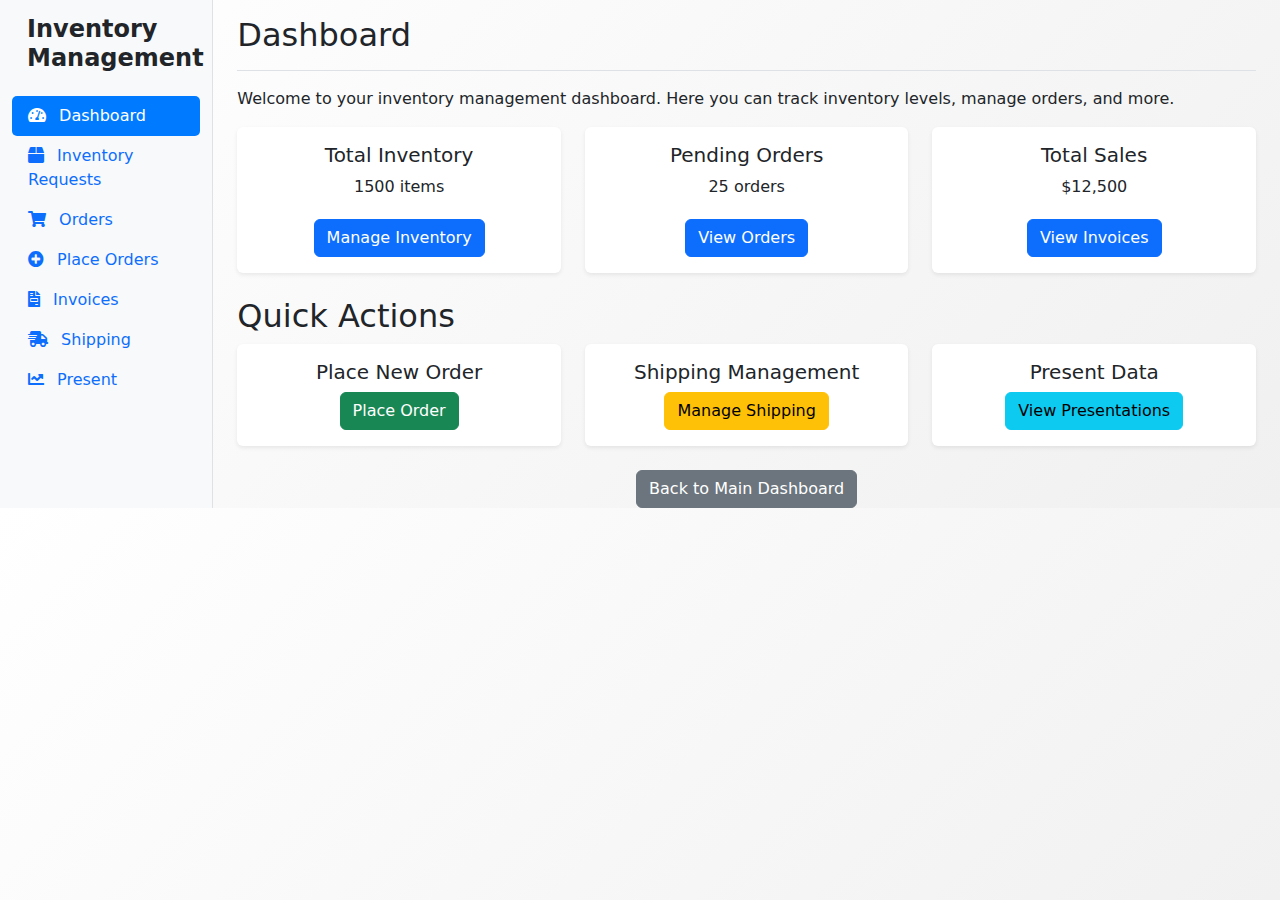
<file: inventory.html>
<!DOCTYPE html>
<html lang="en">
<head>
    <meta charset="UTF-8">
    <meta name="viewport" content="width=device-width, initial-scale=1.0">
    <title>Stokify - Inventory Management Dashboard</title>
    <link rel="stylesheet" href="mainstyle.css">
    <link href="https://cdn.jsdelivr.net/npm/bootstrap@5.2.2/dist/css/bootstrap.min.css" rel="stylesheet">
    <link rel="stylesheet" href="https://cdnjs.cloudflare.com/ajax/libs/font-awesome/5.15.4/css/all.min.css">
</head>
<body>
    <div class="container-fluid">
        <div class="row">
            <nav class="col-md-3 col-lg-2 d-md-block bg-light sidebar">
                <div class="sidebar-sticky">
                    <h4 class="sidebar-heading">Inventory Management</h4>
                    <ul class="nav flex-column">
                        <li class="nav-item">
                            <a class="nav-link active" href="#">
                                <i class="fas fa-tachometer-alt"></i>
                                Dashboard
                            </a>
                        </li>
                        <li class="nav-item">
                            <a class="nav-link" href="/">
                                <i class="fas fa-box"></i>
                                Inventory Requests
                            </a>
                        </li>
                        <li class="nav-item">
                            <a class="nav-link" href="">
                                <i class="fas fa-shopping-cart"></i>
                                Orders
                            </a>
                        </li>
                        <li class="nav-item">
                            <a class="nav-link" href="place_orders.html">
                                <i class="fas fa-plus-circle"></i>
                                Place Orders
                            </a>
                        </li>
                        <li class="nav-item">
                            <a class="nav-link" href="invoices.html">
                                <i class="fas fa-file-invoice"></i>
                                Invoices
                            </a>
                        </li>
                        <li class="nav-item">
                            <a class="nav-link" href="shipping.html">
                                <i class="fas fa-shipping-fast"></i>
                                Shipping
                            </a>
                        </li>
                        <li class="nav-item">
                            <a class="nav-link" href="present.html">
                                <i class="fas fa-chart-line"></i>
                                Present
                            </a>
                        </li>
                    </ul>
                </div>
            </nav>

            <main class="col-md-9 ms-sm-auto col-lg-10 px-4">
                <div class="d-flex justify-content-between flex-wrap flex-md-nowrap align-items-center pt-3 pb-2 mb-3 border-bottom">
                    <h1 class="h2">Dashboard</h1>
                </div>
                <p>Welcome to your inventory management dashboard. Here you can track inventory levels, manage orders, and more.</p>
                
                <div class="row g-4">
                    <div class="col-md-4">
                        <div class="card text-center shadow-sm border-0 rounded">
                            <div class="card-body">
                                <h5 class="card-title">Total Inventory</h5>
                                <p class="card-text">1500 items</p>
                                <a href="inventory_requests.html" class="btn btn-primary">Manage Inventory</a>
                            </div>
                        </div>
                    </div>
                    <div class="col-md-4">
                        <div class="card text-center shadow-sm border-0 rounded">
                            <div class="card-body">
                                <h5 class="card-title">Pending Orders</h5>
                                <p class="card-text">25 orders</p>
                                <a href="orders.html" class="btn btn-primary">View Orders</a>
                            </div>
                        </div>
                    </div>
                    <div class="col-md-4">
                        <div class="card text-center shadow-sm border-0 rounded">
                            <div class="card-body">
                                <h5 class="card-title">Total Sales</h5>
                                <p class="card-text">$12,500</p>
                                <a href="invoices.html" class="btn btn-primary">View Invoices</a>
                            </div>
                        </div>
                    </div>
                </div>

                <h2 class="mt-4">Quick Actions</h2>
                <div class="row g-4">
                    <div class="col-md-4">
                        <div class="card text-center shadow-sm border-0 rounded">
                            <div class="card-body">
                                <h5 class="card-title">Place New Order</h5>
                                <a href="place_orders.html" class="btn btn-success">Place Order</a>
                            </div>
                        </div>
                    </div>
                    <div class="col-md-4">
                        <div class="card text-center shadow-sm border-0 rounded">
                            <div class="card-body">
                                <h5 class="card-title">Shipping Management</h5>
                                <a href="shipping.html" class="btn btn-warning">Manage Shipping</a>
                            </div>
                        </div>
                    </div>
                    <div class="col-md-4">
                        <div class="card text-center shadow-sm border-0 rounded">
                            <div class="card-body">
                                <h5 class="card-title">Present Data</h5>
                                <a href="present.html" class="btn btn-info">View Presentations</a>
                            </div>
                        </div>
                    </div>
                </div>
                
                <div class="mt-4 text-center">
                    <a href="dashboard.html" class="btn btn-secondary">Back to Main Dashboard</a>
                </div>
            </main>
        </div>
    </div>

    <script src="https://cdn.jsdelivr.net/npm/bootstrap@5.2.2/dist/js/bootstrap.bundle.min.js"></script>
</body>
</html>
</file>
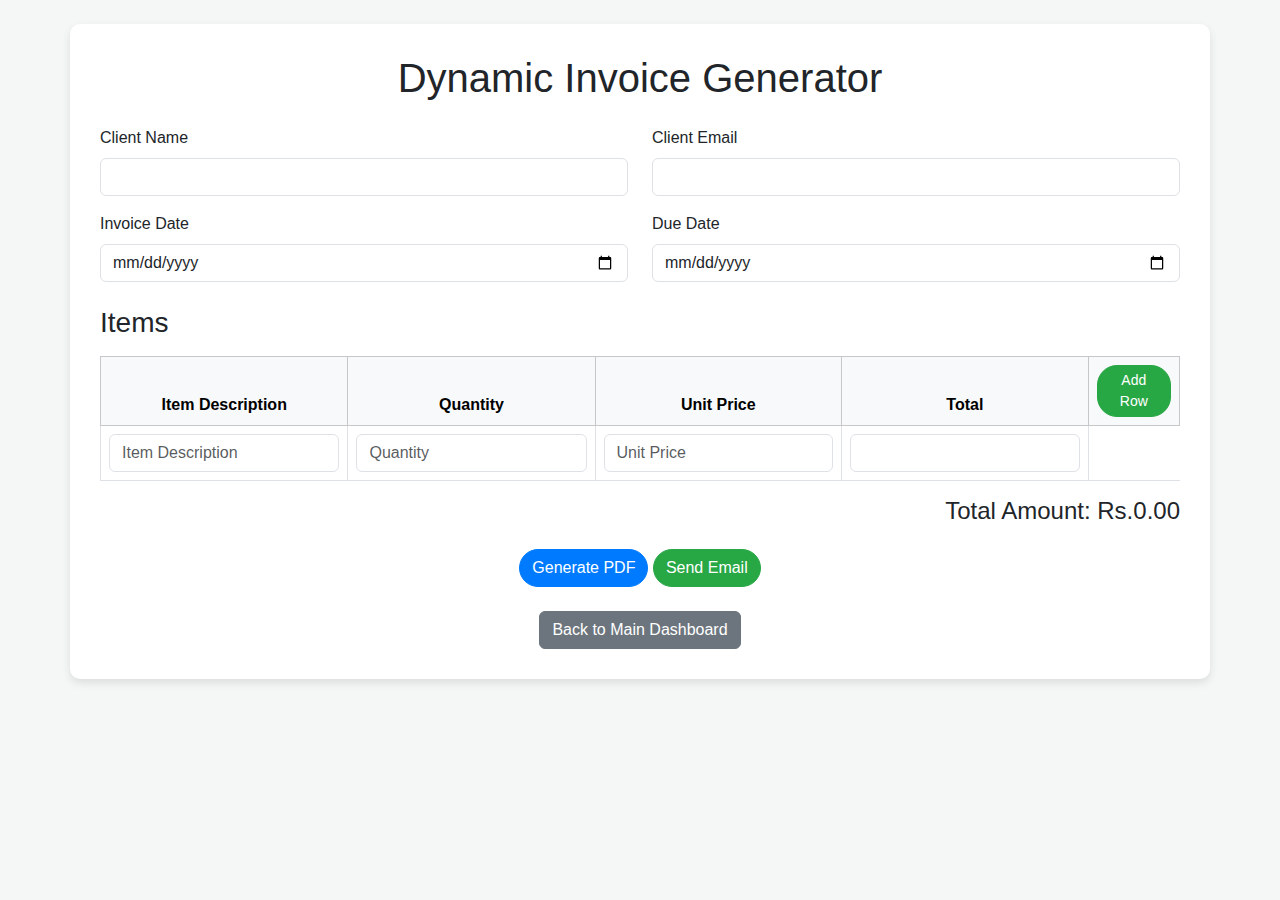
<file: invoice_generator.html>
<!DOCTYPE html>
<html lang="en">
<head>
    <meta charset="UTF-8">
    <meta name="viewport" content="width=device-width, initial-scale=1.0">
    <title>Dynamic Invoice Generator</title>
    <link rel="stylesheet" href="mainstyle.css">
    <link href="https://cdn.jsdelivr.net/npm/bootstrap@5.2.2/dist/css/bootstrap.min.css" rel="stylesheet">
    <link rel="stylesheet" href="https://cdnjs.cloudflare.com/ajax/libs/font-awesome/5.15.4/css/all.min.css">
    <style>
        body {
            background: #f4f7f6;
            font-family: 'Poppins', sans-serif;
        }
        .container {
            background: #ffffff;
            padding: 30px;
            border-radius: 10px;
            box-shadow: 0 4px 8px rgba(0,0,0,0.1);
        }
        .form-label {
            font-weight: 500;
        }
        .table th, .table td {
            text-align: center;
        }
        .btn-success, .btn-primary, .btn-warning, .btn-info {
            border-radius: 20px;
        }
        .btn-success {
            background-color: #28a745;
            border-color: #28a745;
        }
        .btn-success:hover {
            background-color: #218838;
            border-color: #1e7e34;
        }
        .btn-primary {
            background-color: #007bff;
            border-color: #007bff;
        }
        .btn-primary:hover {
            background-color: #0056b3;
            border-color: #004a99;
        }
        .btn-warning {
            background-color: #ffc107;
            border-color: #ffc107;
        }
        .btn-warning:hover {
            background-color: #e0a800;
            border-color: #d39e00;
        }
        .btn-info {
            background-color: #17a2b8;
            border-color: #17a2b8;
        }
        .btn-info:hover {
            background-color: #117a8b;
            border-color: #0f6c75;
        }
        .table-light {
            background-color: #f8f9fa;
        }
        .card-header {
            background-color: #007bff;
            color: white;
            font-weight: 600;
        }
        .card-body {
            background-color: #f4f7f6;
        }
    </style>
</head>
<body>
    <div class="container mt-4">
        <h1 class="text-center mb-4">Dynamic Invoice Generator</h1>
        
        <form id="invoiceForm">
            <div class="row mb-3">
                <div class="col-md-6">
                    <label for="clientName" class="form-label">Client Name</label>
                    <input type="text" class="form-control" id="clientName" required>
                </div>
                <div class="col-md-6">
                    <label for="clientEmail" class="form-label">Client Email</label>
                    <input type="email" class="form-control" id="clientEmail" required>
                </div>
            </div>

            <div class="row mb-3">
                <div class="col-md-6">
                    <label for="invoiceDate" class="form-label">Invoice Date</label>
                    <input type="date" class="form-control" id="invoiceDate" required>
                </div>
                <div class="col-md-6">
                    <label for="dueDate" class="form-label">Due Date</label>
                    <input type="date" class="form-control" id="dueDate" required>
                </div>
            </div>

            <h3 class="mt-4 mb-3">Items</h3>
            <table class="table table-bordered" id="itemsTable">
                <thead class="table-light">
                    <tr>
                        <th>Item Description</th>
                        <th>Quantity</th>
                        <th>Unit Price</th>
                        <th>Total</th>
                        <th><button type="button" class="btn btn-success btn-sm" onclick="addRow()">Add Row</button></th>
                    </tr>
                </thead>
                <tbody>
                    <tr>
                        <td><input type="text" class="form-control" placeholder="Item Description"></td>
                        <td><input type="number" class="form-control" placeholder="Quantity" onchange="updateTotal(this)"></td>
                        <td><input type="number" class="form-control" placeholder="Unit Price" onchange="updateTotal(this)"></td>
                        <td><input type="text" class="form-control" readonly></td>
                    </tr>
                </tbody>
            </table>

            <div class="row mb-3">
                <div class="col-md-12 text-end">
                    <h4>Total Amount: <span id="totalAmount">Rs.0.00</span></h4>
                </div>
            </div>

            <div class="row mb-3">
                <div class="col-md-12 text-center">
                    <button type="button" class="btn btn-primary" onclick="generatePDF()">Generate PDF</button>
                    <button type="button" class="btn btn-success" onclick="sendEmail()">Send Email</button>
                </div>
            </div>

            <div class="mt-4 text-center">
                <a href="dashboard.html" class="btn btn-secondary">Back to Main Dashboard</a>
            </div>
        </form>
    </div>

    <script src="https://cdn.jsdelivr.net/npm/bootstrap@5.2.2/dist/js/bootstrap.bundle.min.js"></script>
    <script>
        function addRow() {
            const table = document.getElementById('itemsTable').getElementsByTagName('tbody')[0];
            const newRow = table.insertRow();
            newRow.innerHTML = `
                <td><input type="text" class="form-control" placeholder="Item Description"></td>
                <td><input type="number" class="form-control" placeholder="Quantity" onchange="updateTotal(this)"></td>
                <td><input type="number" class="form-control" placeholder="Unit Price" onchange="updateTotal(this)"></td>
                <td><input type="text" class="form-control" readonly></td>
                <td><button type="button" class="btn btn-danger btn-sm" onclick="removeRow(this)">Remove</button></td>
            `;
        }

        function removeRow(button) {
            const row = button.closest('tr');
            row.remove();
            calculateTotal();
        }

        function updateTotal(input) {
            const row = input.closest('tr');
            const quantity = row.querySelector('input[placeholder="Quantity"]').value;
            const unitPrice = row.querySelector('input[placeholder="Unit Price"]').value;
            const totalCell = row.querySelector('input[readonly]');
            totalCell.value = (quantity * unitPrice).toFixed(2);
            calculateTotal();
        }

        function calculateTotal() {
            let total = 0;
            const rows = document.querySelectorAll('#itemsTable tbody tr');
            rows.forEach(row => {
                const totalCell = row.querySelector('input[readonly]');
                total += parseFloat(totalCell.value) || 0;
            });
            document.getElementById('totalAmount').textContent = `Rs.${total.toFixed(2)}`;
        }

        function sendEmail() {
            // Implement email sending functionality
            alert('Email sent successfully!');
        }

        function generatePDF() {
            // Implement PDF generation functionality
            alert('PDF downloaded!');
        }
    </script>
</body>
</html>
</file>
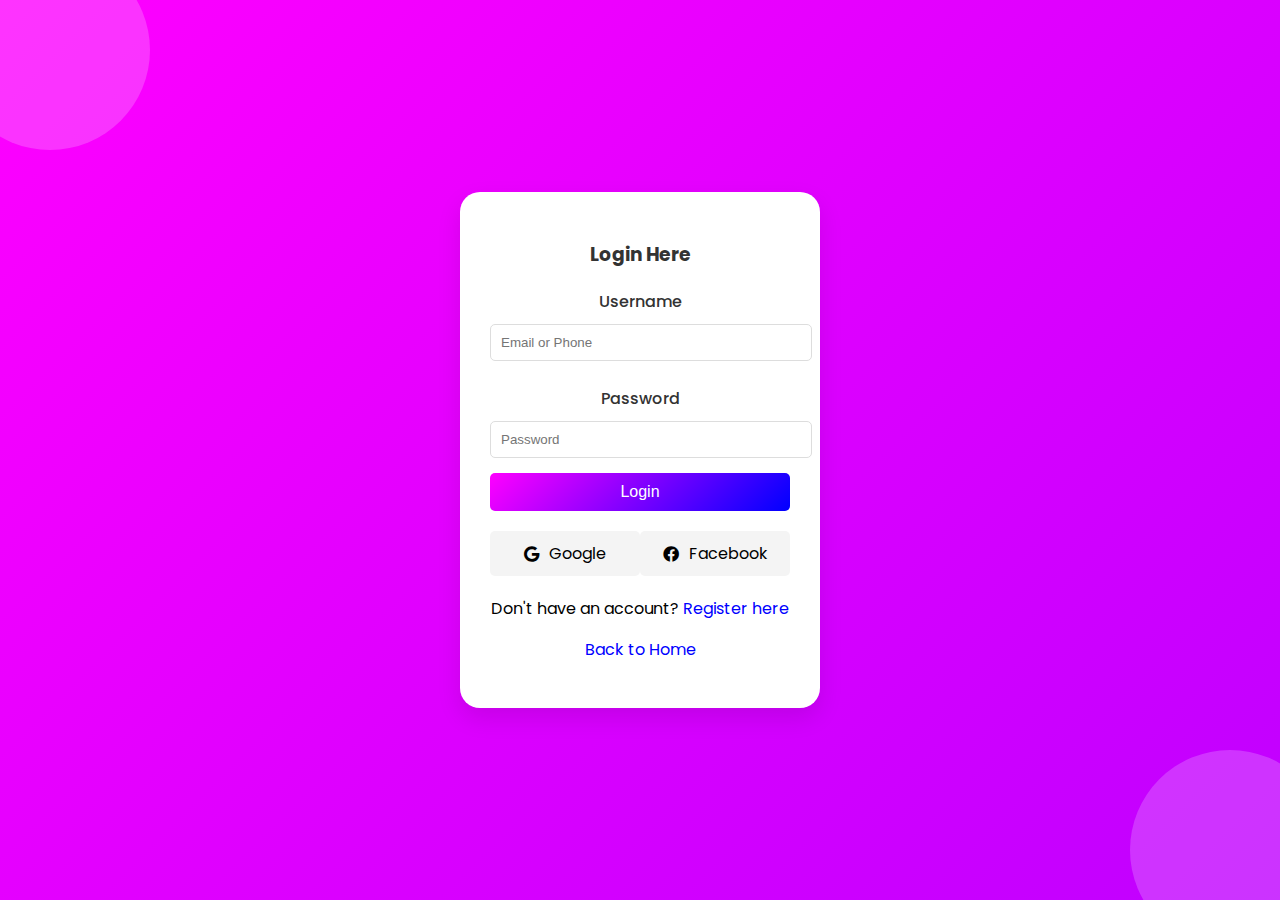
<file: login.html>
<!DOCTYPE html>
<html lang="en">
<head>
    <meta charset="UTF-8">
    <meta name="viewport" content="width=device-width, initial-scale=1.0">
    <title>Login Page</title>
    <link rel="stylesheet" href="login.css">
    <link rel="stylesheet" href="https://cdnjs.cloudflare.com/ajax/libs/font-awesome/5.15.4/css/all.min.css">
    <link href="https://fonts.googleapis.com/css2?family=Poppins:wght@300;500;600&display=swap" rel="stylesheet">
</head>
<body>
    <div class="background">
        <div class="shape"></div>
        <div class="shape"></div>
    </div>
    <form id="loginForm">
        <h3>Login Here</h3>

        <label for="username">Username</label>
        <input type="text" placeholder="Email or Phone" id="username" required>

        <label for="password">Password</label>
        <input type="password" placeholder="Password" id="password" required>

        <button type="submit" class="btn btn-primary">Login</button>
        <div class="social">
            <div class="social-button go"><i class="fab fa-google"></i> Google</div>
            <div class="social-button fb"><i class="fab fa-facebook"></i> Facebook</div>
        </div>
        <p class="text-center mt-3">Don't have an account? <a href="register.html">Register here</a></p>
        <p class="text-center mt-3"><a href="index.html">Back to Home</a></p>
    </form>

    <script>
        document.getElementById('loginForm').addEventListener('submit', function(event) {
            event.preventDefault(); 
            window.location.href = 'dashboard.html';
        });
    </script>
</body>
</html>
</file>
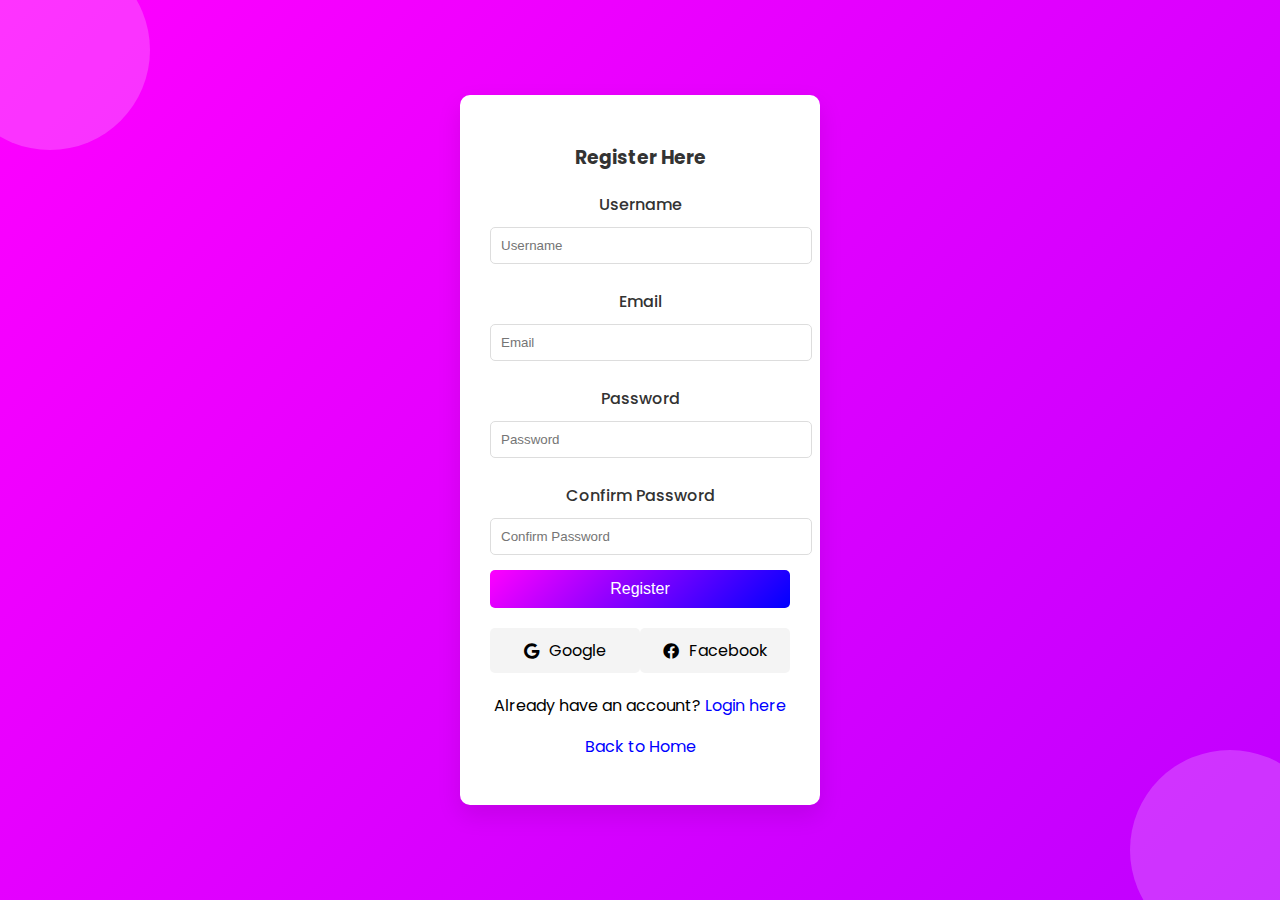
<file: register.html>
<!DOCTYPE html>
<html lang="en">
<head>
    <meta charset="UTF-8">
    <meta name="viewport" content="width=device-width, initial-scale=1.0">
    <title>Register Page</title>
    <link rel="stylesheet" href="register.css">
    <link rel="stylesheet" href="https://cdnjs.cloudflare.com/ajax/libs/font-awesome/5.15.4/css/all.min.css">
    <link href="https://fonts.googleapis.com/css2?family=Poppins:wght@300;500;600&display=swap" rel="stylesheet">
</head>
<body>
    <div class="background">
        <div class="shape"></div>
        <div class="shape"></div>
    </div>
    <form id="registerForm">
        <h3>Register Here</h3>

        <label for="username">Username</label>
        <input type="text" placeholder="Username" id="username" required>

        <label for="email">Email</label>
        <input type="email" placeholder="Email" id="email" required>

        <label for="password">Password</label>
        <input type="password" placeholder="Password" id="password" required>

        <label for="confirm-password">Confirm Password</label>
        <input type="password" placeholder="Confirm Password" id="confirm-password" required>

        <button type="submit">Register</button>

        <div class="social">
            <div class="go"><i class="fab fa-google"></i> Google</div>
            <div class="fb"><i class="fab fa-facebook"></i> Facebook</div>
        </div>
        <p class="text-center mt-3">Already have an account? <a href="login.html">Login here</a></p>
        <p class="text-center mt-3"><a href="index.html">Back to Home</a></p>
    </form>

    <script>
        document.getElementById('registerForm').addEventListener('submit', function(event) {
            event.preventDefault(); 
            window.location.href = 'dashboard.html';
        });
    </script>
</body>
</html>
</file>
<file: mainstyle.css>
body {
    font-family: 'Poppins', sans-serif;
    background: linear-gradient(135deg, #ffffff, #f0f0f0);
}

.sidebar {
    background-color: #f8f9fa;
    border-right: 1px solid #dee2e6;
}

.sidebar-heading {
    padding: 15px;
    font-weight: 600;
}

.nav-link {
    color: #495057;
    border-radius: 5px;
    padding: 10px;
}

.nav-link.active {
    background-color: #007bff;
    color: #fff;
}

.nav-link i {
    margin-right: 8px;
}

.card {
    background-color: #fff;
    border: 1px solid #e0e0e0;
    border-radius: 10px;
    transition: box-shadow 0.3s, transform 0.3s;
}

.card:hover {
    box-shadow: 0 8px 16px rgba(0, 0, 0, 0.2);
    transform: translateY(-5px);
}

.card-body {
    padding: 20px;
}

.card-title {
    font-size: 1.25rem;
    margin-bottom: 15px;
}

.card-text {
    font-size: 1rem;
    margin-bottom: 20px;
}

.btn-primary {
    background-color: #007bff;
    border-color: #007bff;
}

.btn-success {
    background-color: #28a745;
    border-color: #28a745;
}

.btn-warning {
    background-color: #ffc107;
    border-color: #ffc107;
}

.btn-info {
    background-color: #17a2b8;
    border-color: #17a2b8;
}

@media (max-width: 768px) {
    .sidebar {
        display: none;
    }

    .col-md-9 {
        padding: 15px;
    }
}
</file>
<file: login.css>
body {
    font-family: 'Poppins', sans-serif;
    display: flex;
    justify-content: center;
    align-items: center;
    height: 100vh;
    margin: 0;
    background: linear-gradient(135deg, #ff00ff, #00f);
    background-size: 400% 400%;
    animation: gradientBG 15s ease infinite;
}

@keyframes gradientBG {
    0% {background-position: 0% 50%;}
    50% {background-position: 100% 50%;}
    100% {background-position: 0% 50%;}
}

.background {
    position: absolute;
    width: 100%;
    height: 100%;
    z-index: -1;
    overflow: hidden;
}

.shape {
    height: 200px;
    width: 200px;
    position: absolute;
    border-radius: 50%;
    background: rgba(255, 255, 255, 0.2);
}

.shape:nth-child(1) {
    top: -50px;
    left: -50px;
}

.shape:nth-child(2) {
    bottom: -50px;
    right: -50px;
}

form {
    background: white;
    padding: 30px;
    border-radius: 20px;
    box-shadow: 0 10px 25px rgba(0, 0, 0, 0.1);
    text-align: center;
    width: 300px;
}

form h3 {
    margin-bottom: 20px;
    color: #333;
}

form label {
    display: block;
    margin: 10px 0 5px;
    color: #333;
    font-weight: 500;
}

form input {
    width: 100%;
    padding: 10px;
    margin: 5px 0 15px;
    border: 1px solid #ddd;
    border-radius: 5px;
}

form button {
    width: 100%;
    padding: 10px;
    background: linear-gradient(135deg, #ff00ff, #00f);
    border: none;
    border-radius: 5px;
    color: white;
    font-size: 16px;
    cursor: pointer;
    transition: background 0.3s ease;
}

form button:hover {
    background: linear-gradient(135deg, #00f, #ff00ff);
}

.social {
    display: flex;
    justify-content: space-between;
    margin: 20px 0;
}

.social-button {
    background: #f4f4f4;
    padding: 10px;
    width: 45%;
    border-radius: 5px;
    display: flex;
    justify-content: center;
    align-items: center;
    cursor: pointer;
    transition: background 0.3s ease;
}

.social-button:hover {
    background: #e0e0e0;
}

.social i {
    margin-right: 10px;
}

.text-center {
    text-align: center;
}

.mt-3 {
    margin-top: 15px;
}

a {
    color: #00f;
    text-decoration: none;
    transition: color 0.3s ease;
}

a:hover {
    color: #ff00ff;
}
</file>
<file: register.css>
body {
    font-family: 'Poppins', sans-serif;
    display: flex;
    justify-content: center;
    align-items: center;
    height: 100vh;
    margin: 0;
    background: linear-gradient(135deg, #ff00ff, #00f);
    background-size: 400% 400%;
    animation: gradientBG 15s ease infinite;
}

@keyframes gradientBG {
    0% {background-position: 0% 50%;}
    50% {background-position: 100% 50%;}
    100% {background-position: 0% 50%;}
}

.background {
    position: absolute;
    width: 100%;
    height: 100%;
    z-index: -1;
    overflow: hidden;
}

.shape {
    height: 200px;
    width: 200px;
    position: absolute;
    border-radius: 50%;
    background: rgba(255, 255, 255, 0.2);
}

.shape:nth-child(1) {
    top: -50px;
    left: -50px;
}

.shape:nth-child(2) {
    bottom: -50px;
    right: -50px;
}

form {
    background: white;
    padding: 30px;
    border-radius: 10px;
    box-shadow: 0 10px 25px rgba(0, 0, 0, 0.1);
    text-align: center;
    width: 300px;
}

form h3 {
    margin-bottom: 20px;
    color: #333;
}

form label {
    display: block;
    margin: 10px 0 5px;
    color: #333;
    font-weight: 500;
}

form input {
    width: 100%;
    padding: 10px;
    margin: 5px 0 15px;
    border: 1px solid #ddd;
    border-radius: 5px;
}

form button {
    width: 100%;
    padding: 10px;
    background: linear-gradient(135deg, #ff00ff, #00f);
    border: none;
    border-radius: 5px;
    color: white;
    font-size: 16px;
    cursor: pointer;
    transition: background 0.3s ease;
}

form button:hover {
    background: linear-gradient(135deg, #00f, #ff00ff);
}

.social {
    display: flex;
    justify-content: space-between;
    margin: 20px 0;
}

.social .go, .social .fb {
    background: #f4f4f4;
    padding: 10px;
    width: 45%;
    border-radius: 5px;
    display: flex;
    justify-content: center;
    align-items: center;
    cursor: pointer;
    transition: background 0.3s ease;
}

.social .go:hover, .social .fb:hover {
    background: #e0e0e0;
}

.social i {
    margin-right: 10px;
}

.text-center {
    text-align: center;
}

.mt-3 {
    margin-top: 15px;
}

a {
    color: #00f;
    text-decoration: none;
    transition: color 0.3s ease;
}

a:hover {
    color: #ff00ff;
}
</file>
